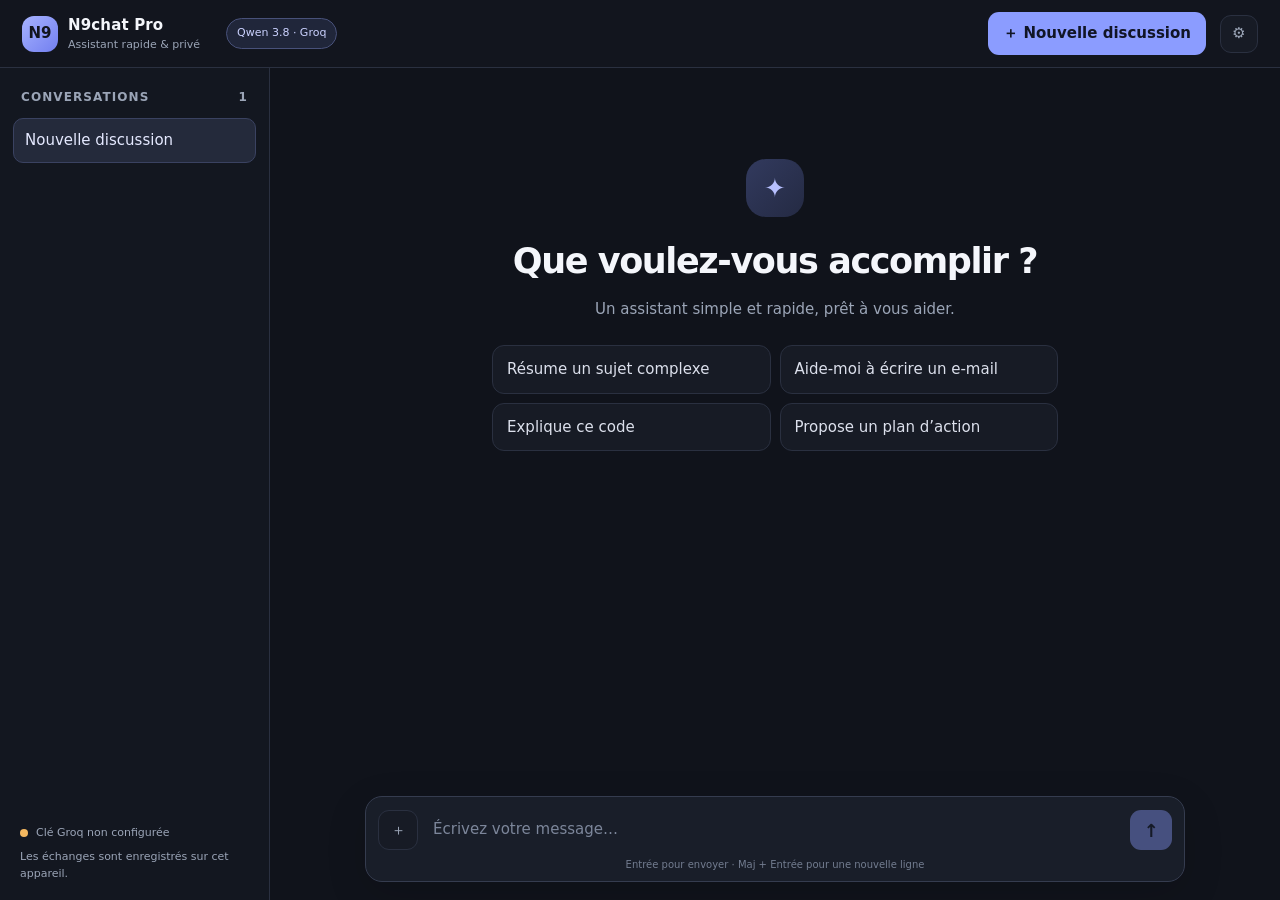
<file: index.html>
<!doctype html>
<html lang="fr">
<head>
  <meta charset="utf-8">
  <meta name="viewport" content="width=device-width, initial-scale=1">
  <meta http-equiv="refresh" content="0; url=./n9chat-pro-v5/">
  <title>N9chat Pro</title>
</head>
<body>
  <p>Ouverture de N9chat Pro…</p>
  <p><a href="./n9chat-pro-v5/">Ouvrir l’application</a></p>
  <script>window.location.replace("./n9chat-pro-v5/");</script>
</body>
</html>
</file>
